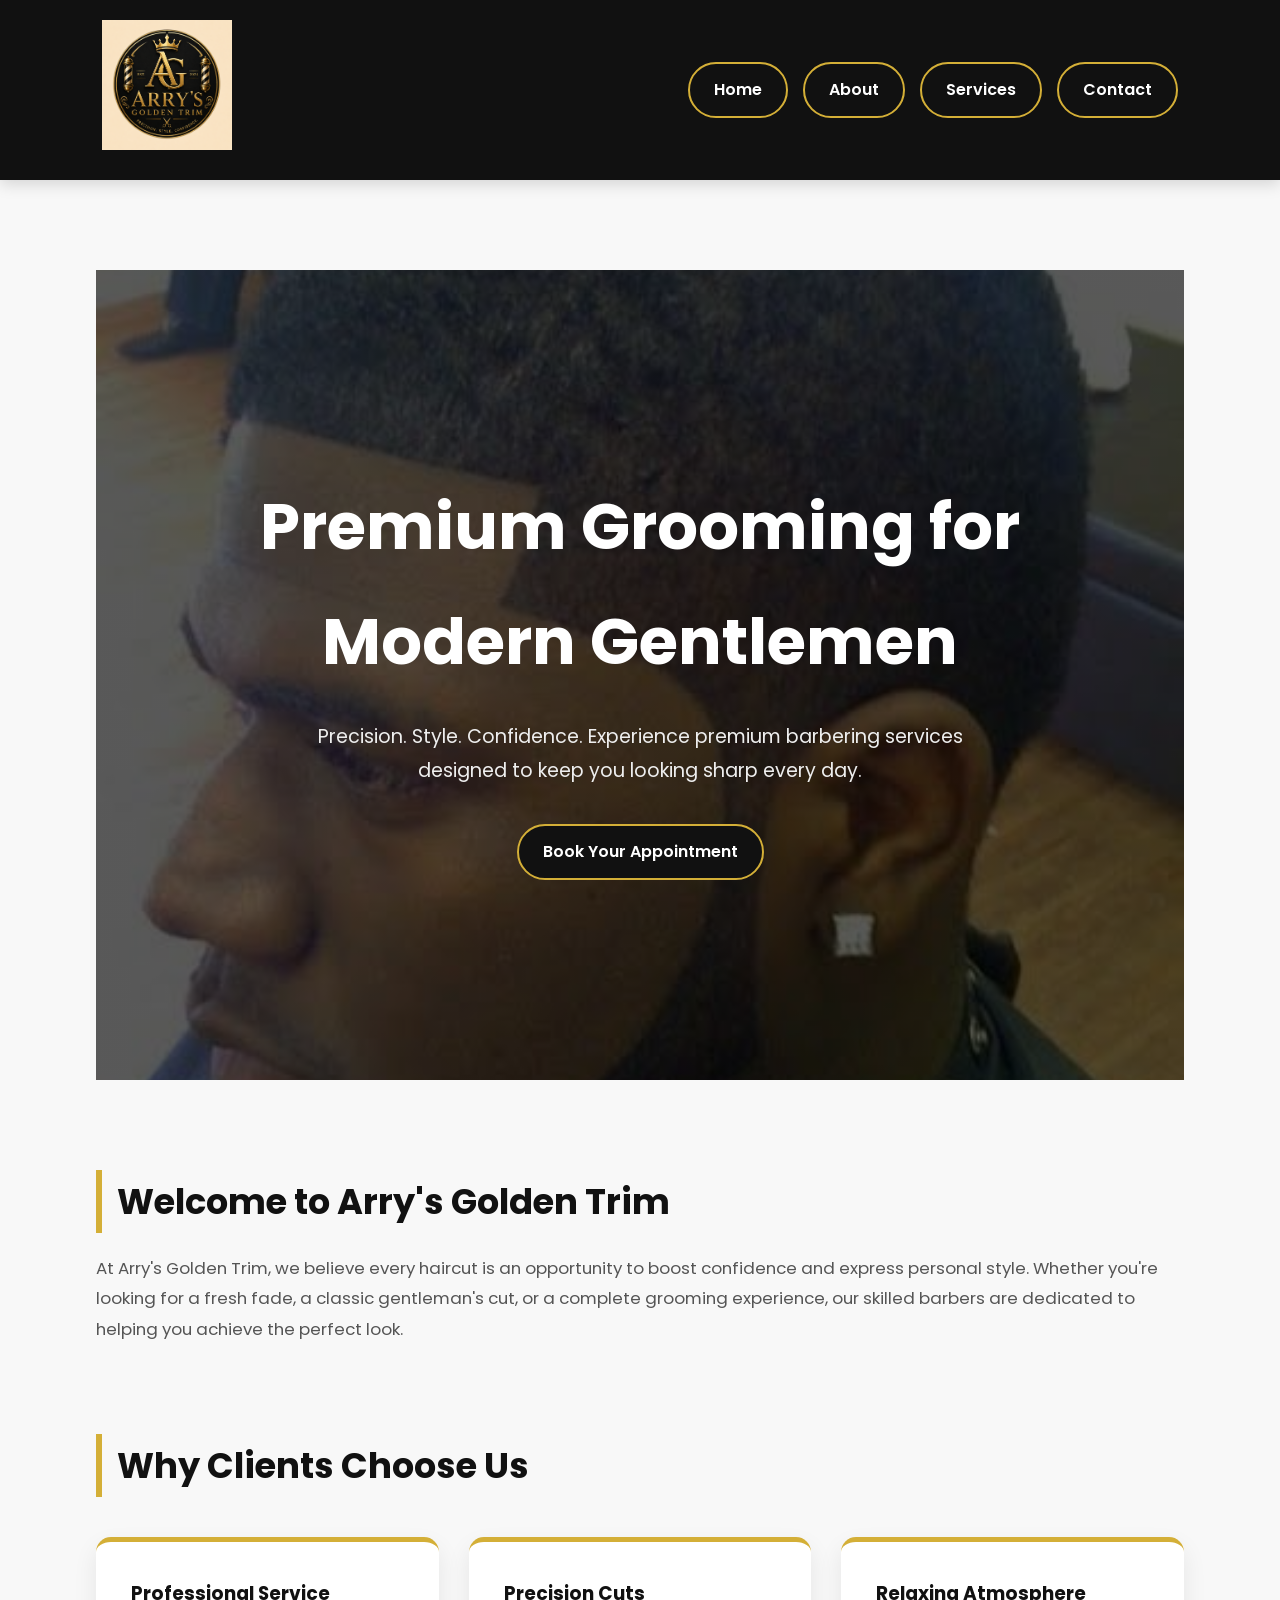
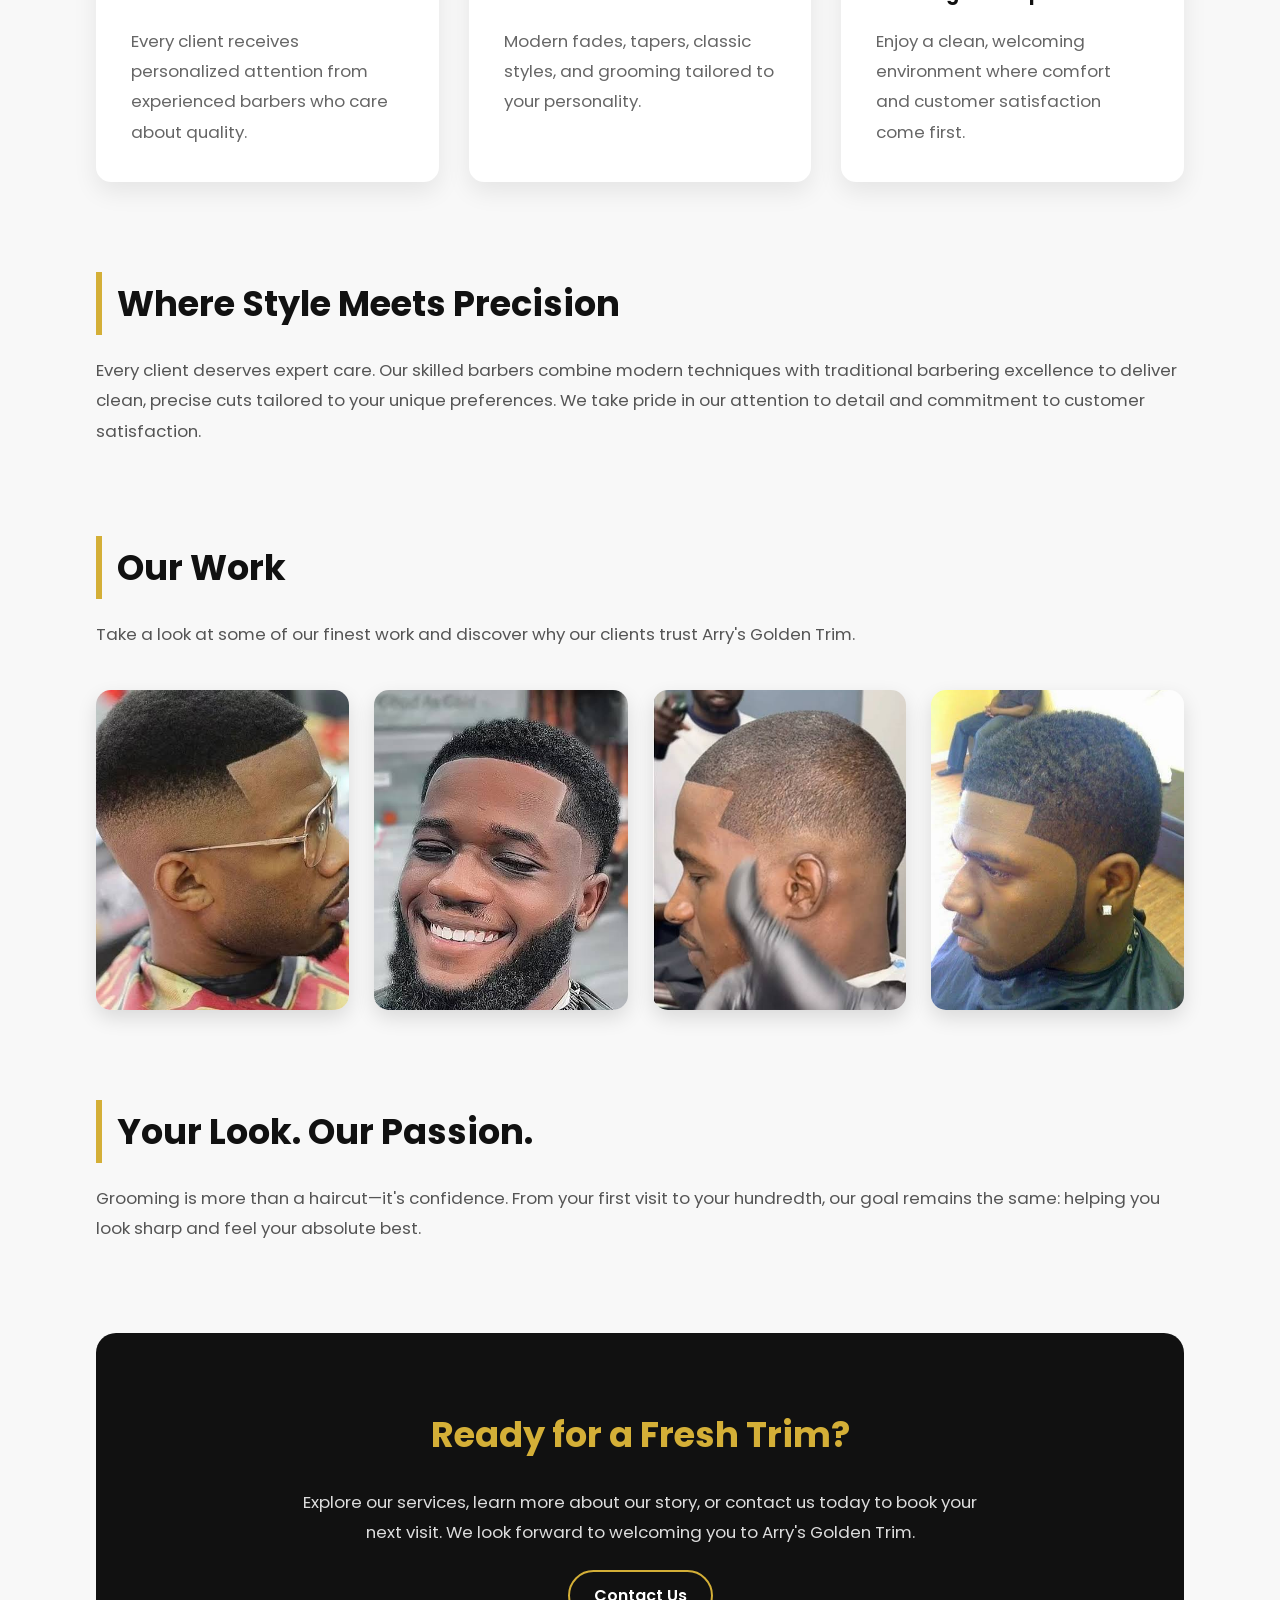
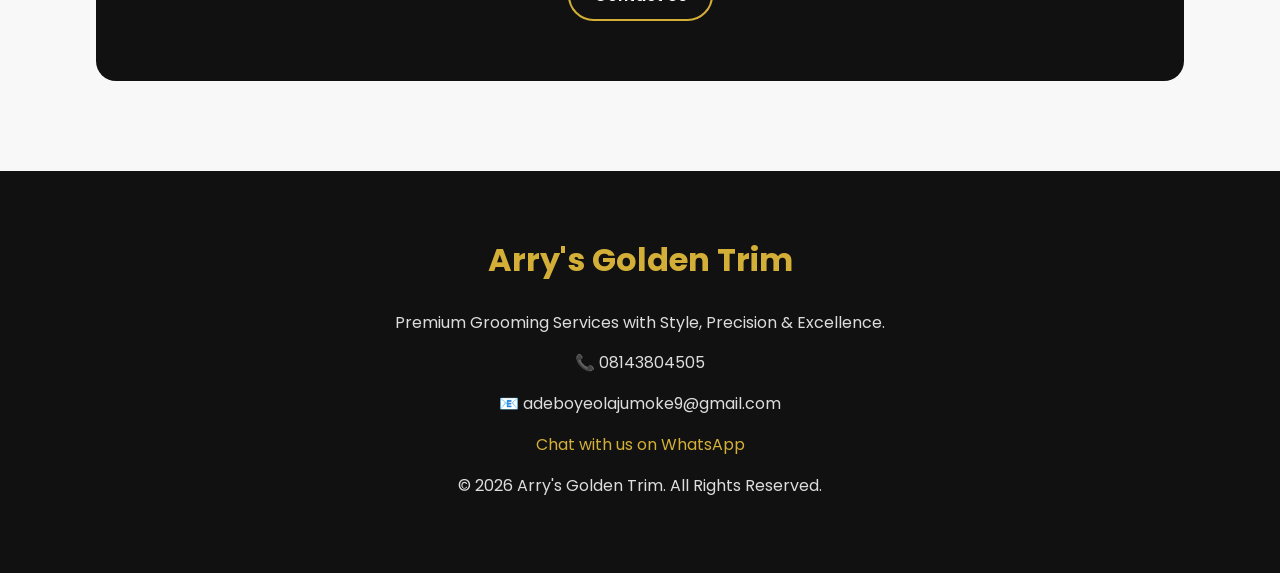
<file: index.html>
<!DOCTYPE html>
<html lang="en">
<head>
    <meta charset="UTF-8">
    <meta name="viewport" content="width=device-width, initial-scale=1.0">
    <title>Arry's Golden Trim | Premium Barbershop</title>

    <link rel="stylesheet" href="style.css">
</head>

<body>

<!-- ================= HEADER ================= -->

<header class="header">

    <div class="logo-section">
        <img src="./asset/logo.png" alt="Arry's Golden Trim Logo" class="logo">
    </div>

    <nav>

        <a class="nav-btn" href="index.html">Home</a>

        <a class="nav-btn" href="./public/about.html">About</a>

        <a class="nav-btn" href="./public/service.html">Services</a>

        <a class="nav-btn" href="./public/contact.html">Contact</a>

    </nav>

</header>

<!-- ================= HERO ================= -->

<section class="hero">

    <h1>Premium Grooming for Modern Gentlemen</h1>

    <p>

        Precision. Style. Confidence.

        Experience premium barbering services designed to keep you looking sharp every day.

    </p>

    <a href="./public/contact.html" class="nav-btn">

        Book Your Appointment

    </a>

</section>

<!-- ================= INTRO ================= -->

<section>

<h2>Welcome to Arry's Golden Trim</h2>

<p>

At Arry's Golden Trim, we believe every haircut is an opportunity to boost confidence and express personal style.

Whether you're looking for a fresh fade, a classic gentleman's cut, or a complete grooming experience,

our skilled barbers are dedicated to helping you achieve the perfect look.

</p>

</section>

<!-- ================= FEATURES ================= -->

<section>

<h2>Why Clients Choose Us</h2>

<div class="features">

<div class="card">

<h3>Professional Service</h3>

<p>

Every client receives personalized attention from experienced barbers who care about quality.

</p>

</div>

<div class="card">

<h3>Precision Cuts</h3>

<p>

Modern fades, tapers, classic styles, and grooming tailored to your personality.

</p>

</div>

<div class="card">

<h3>Relaxing Atmosphere</h3>

<p>

Enjoy a clean, welcoming environment where comfort and customer satisfaction come first.

</p>

</div>

</div>

</section>

<!-- ================= STORY ================= -->

<section>

<h2>Where Style Meets Precision</h2>

<p>

Every client deserves expert care.

Our skilled barbers combine modern techniques with traditional barbering excellence

to deliver clean, precise cuts tailored to your unique preferences.

We take pride in our attention to detail and commitment to customer satisfaction.

</p>

</section>

<!-- ================= GALLERY ================= -->

<section>

<h2>Our Work</h2>

<p>

Take a look at some of our finest work and discover why our clients trust Arry's Golden Trim.

</p>

<div class="gallery-container">

<img class="gallery" src="./asset/cut1.jpg" alt="Haircut">

<img class="gallery" src="./asset/cut2.jpg" alt="Fade">

<img class="gallery" src="./asset/cut3.jpg" alt="Haircut">

<img class="gallery" src="./asset/cut4.jpg" alt="Fade">

</div>

</section>

<!-- ================= PASSION ================= -->

<section>

<h2>Your Look. Our Passion.</h2>

<p>

Grooming is more than a haircut—it's confidence.

From your first visit to your hundredth,

our goal remains the same:

helping you look sharp and feel your absolute best.

</p>

</section>

<!-- ================= CALL TO ACTION ================= -->

<section class="cta">

<h2>Ready for a Fresh Trim?</h2>

<p>

Explore our services, learn more about our story,

or contact us today to book your next visit.

We look forward to welcoming you to Arry's Golden Trim.

</p>

<a href="./public/contact.html" class="nav-btn">

Contact Us

</a>

</section>

<!-- ================= FOOTER ================= -->

<footer>

<h3>Arry's Golden Trim</h3>

<p>Premium Grooming Services with Style, Precision & Excellence.</p>

<p>📞 08143804505</p>

<p>📧 adeboyeolajumoke9@gmail.com</p>

<p>

<a href="https://wa.me/2348143804505">

Chat with us on WhatsApp

</a>

</p>

<p>&copy; 2026 Arry's Golden Trim. All Rights Reserved.</p>

</footer>

</body>

</html>
</file>
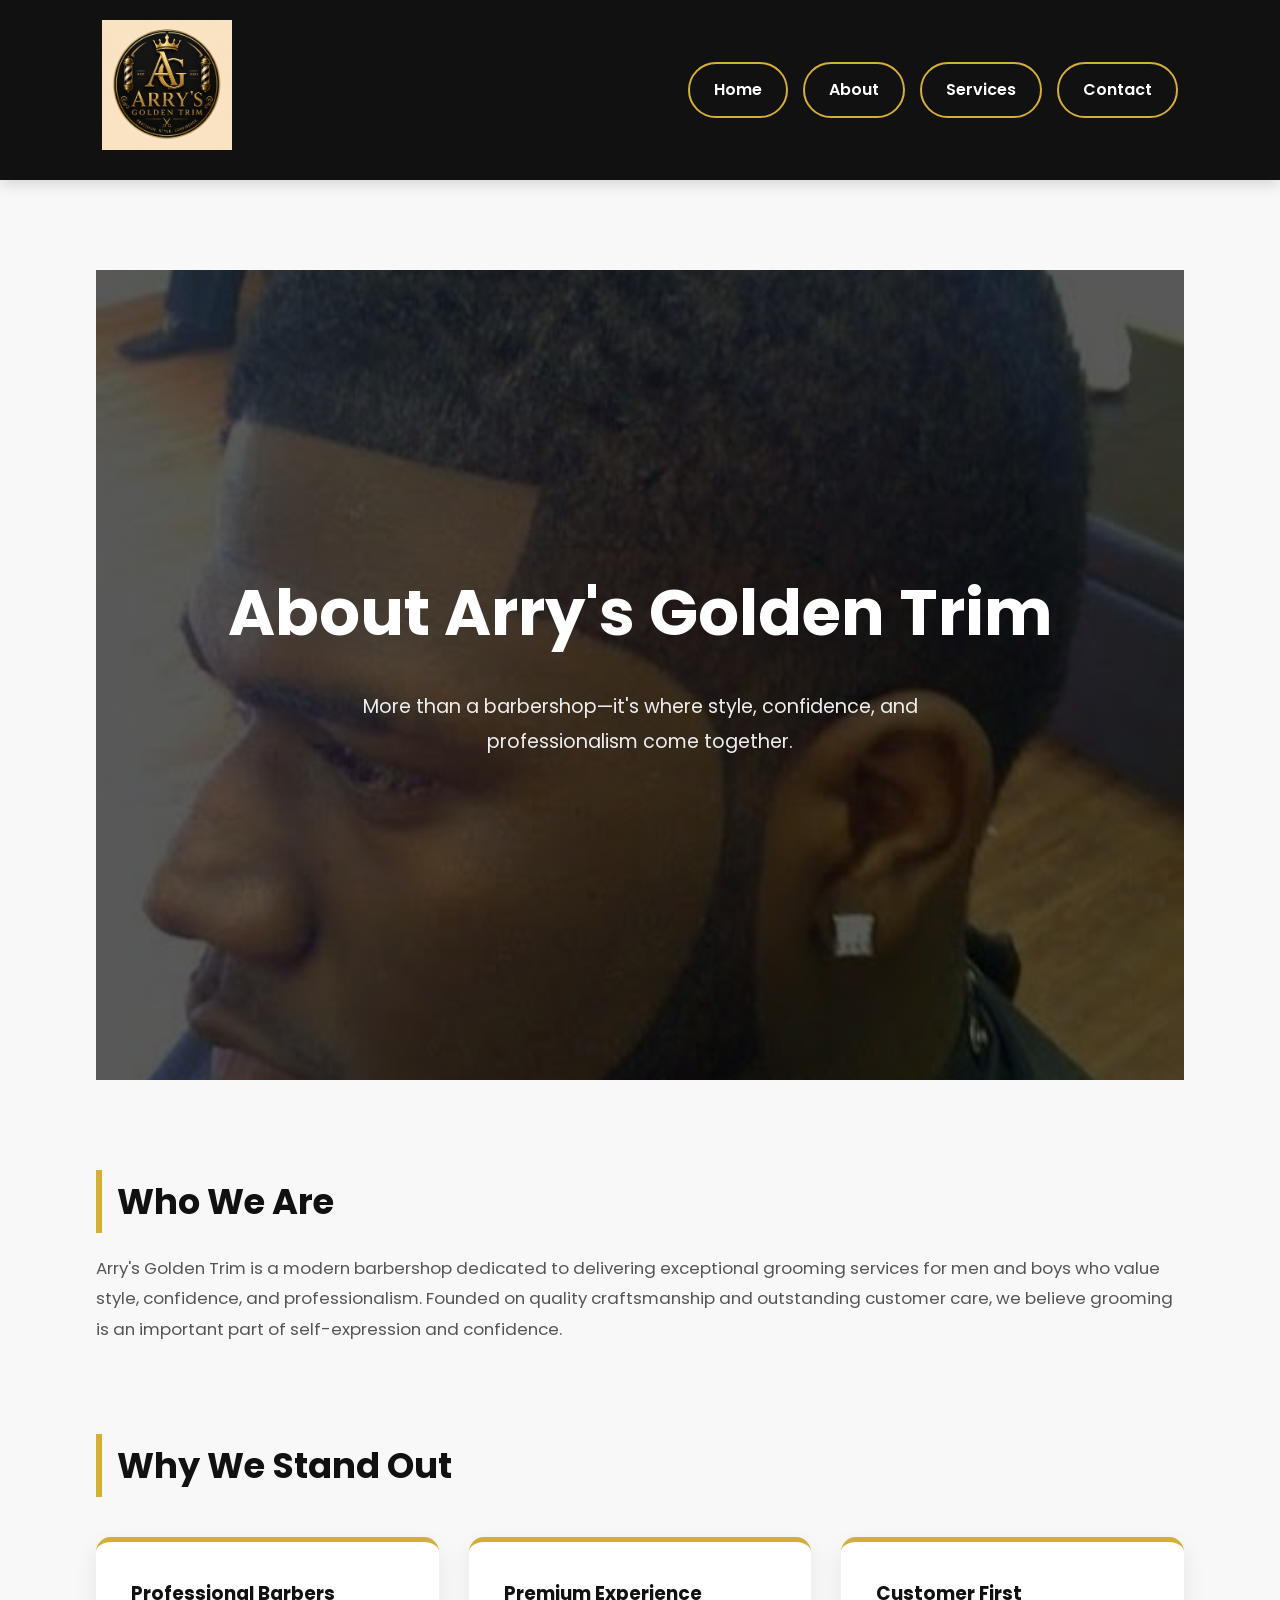
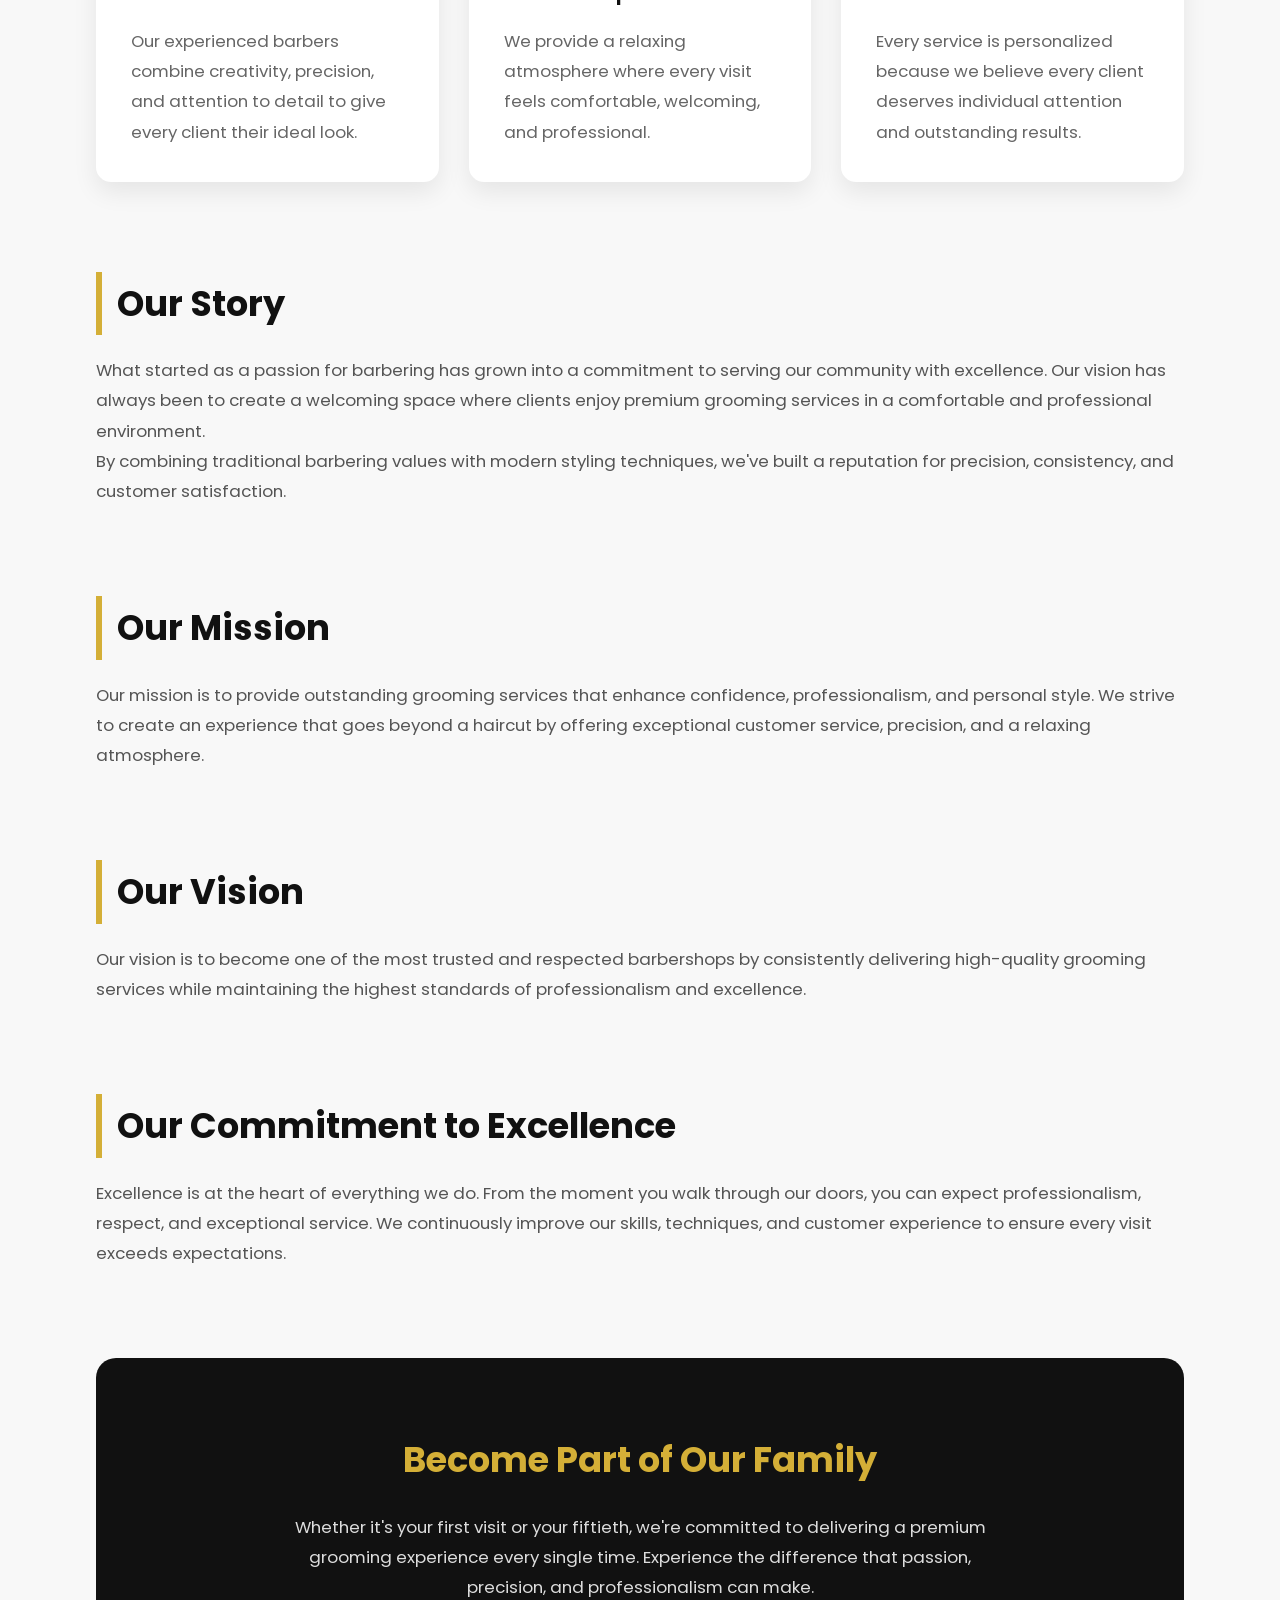
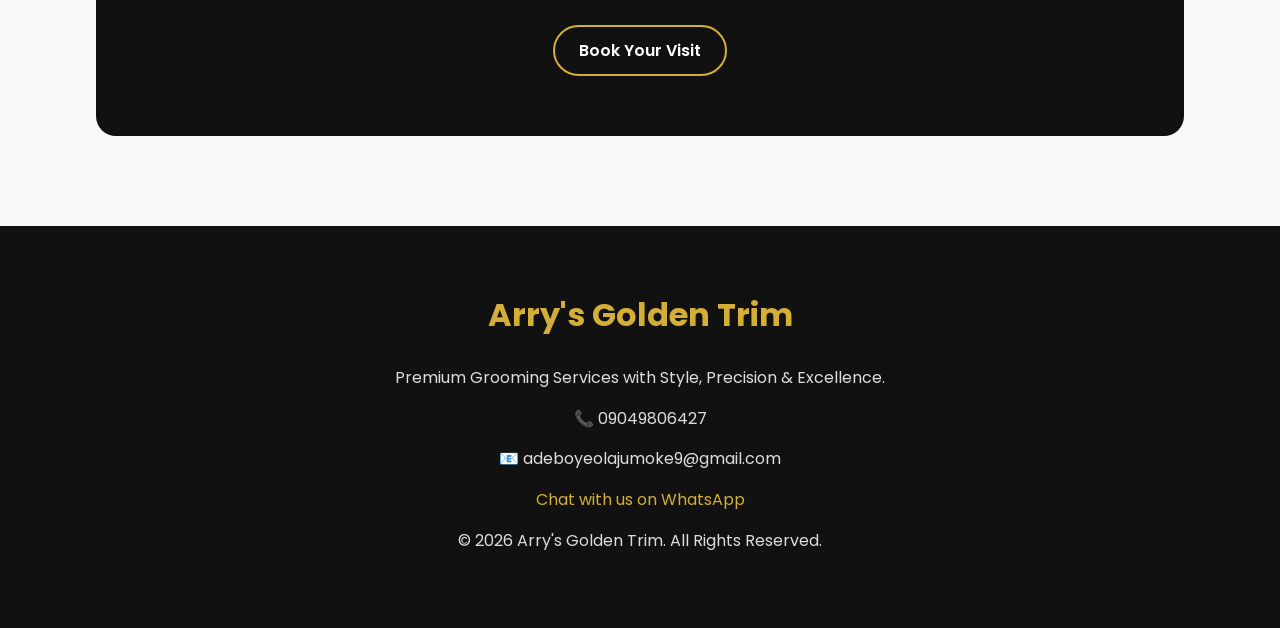
<file: public/about.html>
<!DOCTYPE html>
<html lang="en">
<head>
    <meta charset="UTF-8">
    <meta name="viewport" content="width=device-width, initial-scale=1.0">
    <title>About Us | Arry's Golden Trim</title>

    <link rel="stylesheet" href="../style.css">
</head>

<body>

<!-- HEADER -->

<header class="header">

    <div class="logo-section">
        <img src="../asset/logo.png" alt="Arry's Golden Trim Logo" class="logo">
    </div>

    <nav>

        <a class="nav-btn" href="../index.html">Home</a>

        <a class="nav-btn" href="./about.html">About</a>

        <a class="nav-btn" href="./service.html">Services</a>

        <a class="nav-btn" href="./contact.html">Contact</a>

    </nav>

</header>

<!-- HERO -->

<section class="hero">

    <h1>About Arry's Golden Trim</h1>

    <p>

        More than a barbershop—it's where style, confidence, and professionalism come together.

    </p>

</section>

<!-- WHO WE ARE -->

<section>

<h2>Who We Are</h2>

<p>

Arry's Golden Trim is a modern barbershop dedicated to delivering exceptional grooming services for men and boys who value style, confidence, and professionalism.

Founded on quality craftsmanship and outstanding customer care, we believe grooming is an important part of self-expression and confidence.

</p>

</section>

<!-- FEATURES -->

<section>

<h2>Why We Stand Out</h2>

<div class="features">

<div class="card">

<h3>Professional Barbers</h3>

<p>

Our experienced barbers combine creativity, precision, and attention to detail to give every client their ideal look.

</p>

</div>

<div class="card">

<h3>Premium Experience</h3>

<p>

We provide a relaxing atmosphere where every visit feels comfortable, welcoming, and professional.

</p>

</div>

<div class="card">

<h3>Customer First</h3>

<p>

Every service is personalized because we believe every client deserves individual attention and outstanding results.

</p>

</div>

</div>

</section>

<!-- OUR STORY -->

<section>

<h2>Our Story</h2>

<p>

What started as a passion for barbering has grown into a commitment to serving our community with excellence.

Our vision has always been to create a welcoming space where clients enjoy premium grooming services in a comfortable and professional environment.

</p>

<p>

By combining traditional barbering values with modern styling techniques, we've built a reputation for precision, consistency, and customer satisfaction.

</p>

</section>

<!-- MISSION & VISION -->

<section>

<h2>Our Mission</h2>

<p>

Our mission is to provide outstanding grooming services that enhance confidence, professionalism, and personal style.

We strive to create an experience that goes beyond a haircut by offering exceptional customer service, precision, and a relaxing atmosphere.

</p>

</section>

<section>

<h2>Our Vision</h2>

<p>

Our vision is to become one of the most trusted and respected barbershops by consistently delivering high-quality grooming services while maintaining the highest standards of professionalism and excellence.

</p>

</section>

<!-- COMMITMENT -->

<section>

<h2>Our Commitment to Excellence</h2>

<p>

Excellence is at the heart of everything we do.

From the moment you walk through our doors, you can expect professionalism, respect, and exceptional service.

We continuously improve our skills, techniques, and customer experience to ensure every visit exceeds expectations.

</p>

</section>

<!-- CTA -->

<section class="cta">

<h2>Become Part of Our Family</h2>

<p>

Whether it's your first visit or your fiftieth,

we're committed to delivering a premium grooming experience every single time.

Experience the difference that passion, precision, and professionalism can make.

</p>

<a href="./contact.html" class="nav-btn">

Book Your Visit

</a>

</section>

<!-- FOOTER -->

<footer>

<h3>Arry's Golden Trim</h3>

<p>Premium Grooming Services with Style, Precision & Excellence.</p>

<p>📞 09049806427</p>

<p>📧 adeboyeolajumoke9@gmail.com</p>

<p>

<a href="https://wa.me/2348143804505" target="_blank">

Chat with us on WhatsApp

</a>

</p>

<p>&copy; 2026 Arry's Golden Trim. All Rights Reserved.</p>

</footer>

</body>

</html>
</file>
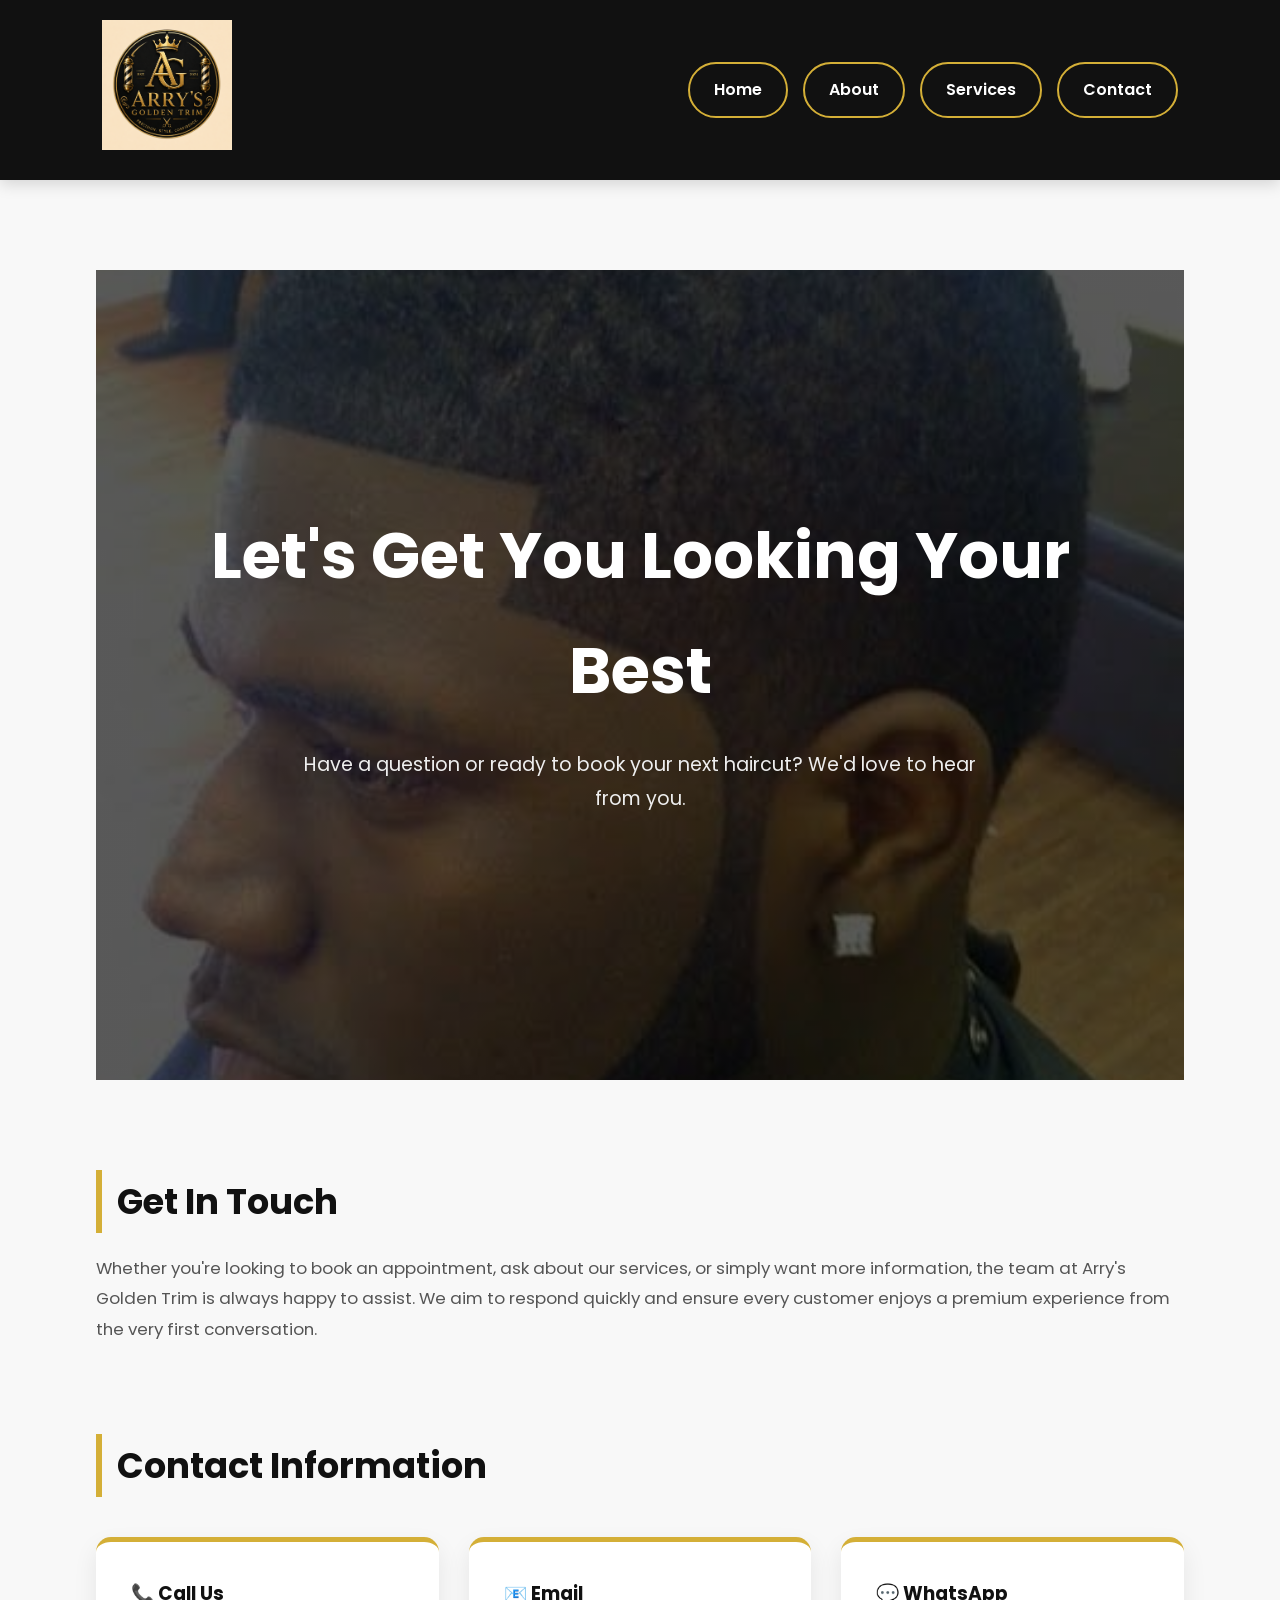
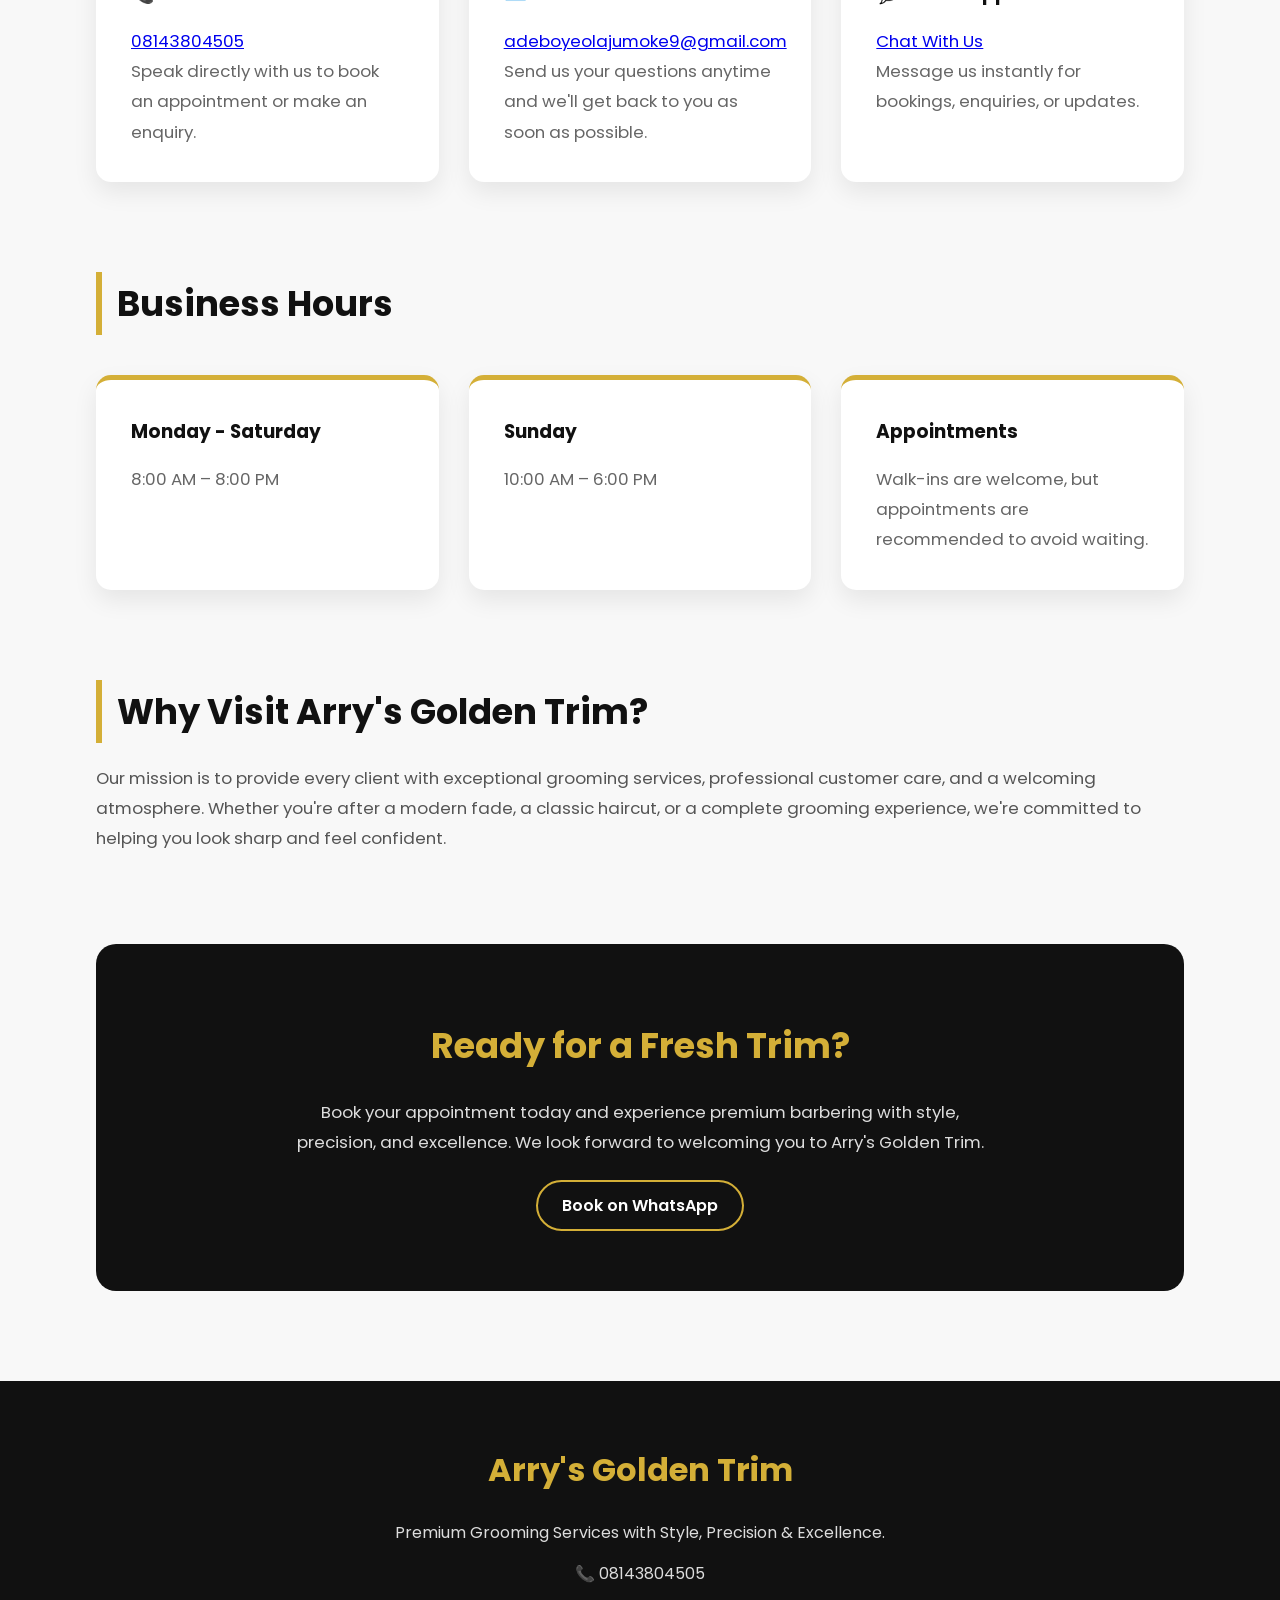
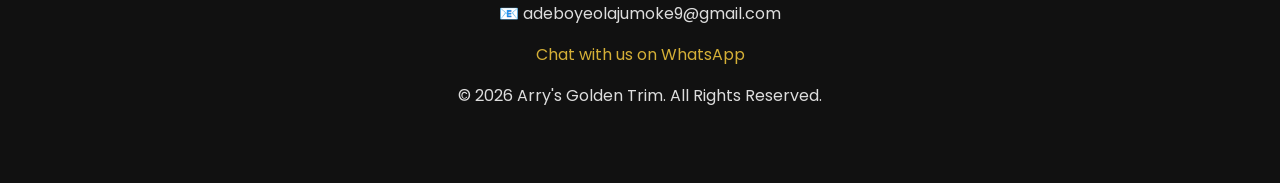
<file: public/contact.html>
<!DOCTYPE html>
<html lang="en">
<head>
    <meta charset="UTF-8">
    <meta name="viewport" content="width=device-width, initial-scale=1.0">
    <title>Contact Us | Arry's Golden Trim</title>

    <link rel="stylesheet" href="../style.css">
</head>

<body>

<!-- ================= HEADER ================= -->

<header class="header">

    <div class="logo-section">
        <img src="../asset/logo.png" alt="Arry's Golden Trim Logo" class="logo">
    </div>

    <nav>

        <a class="nav-btn" href="../index.html">Home</a>

        <a class="nav-btn" href="./about.html">About</a>

        <a class="nav-btn" href="./service.html">Services</a>

        <a class="nav-btn" href="./contact.html">Contact</a>

    </nav>

</header>

<!-- ================= HERO ================= -->

<section class="hero">

    <h1>Let's Get You Looking Your Best</h1>

    <p>

        Have a question or ready to book your next haircut?
        We'd love to hear from you.

    </p>

</section>

<!-- ================= CONTACT INTRO ================= -->

<section>

    <h2>Get In Touch</h2>

    <p>

        Whether you're looking to book an appointment, ask about our services,
        or simply want more information, the team at Arry's Golden Trim is always
        happy to assist. We aim to respond quickly and ensure every customer enjoys
        a premium experience from the very first conversation.

    </p>

</section>

<!-- ================= CONTACT CARDS ================= -->

<section>

<h2>Contact Information</h2>

<div class="features">

<div class="card">

<h3>📞 Call Us</h3>

<p>

<a href="tel:+2348143804505">

08143804505

</a>

</p>

<p>
Speak directly with us to book an appointment or make an enquiry.
</p>

</div>

<div class="card">

<h3>📧 Email</h3>

<p>

<a href="mailto:adeboyeolajumoke9@gmail.com">

adeboyeolajumoke9@gmail.com

</a>

</p>

<p>

Send us your questions anytime and we'll get back to you as soon as possible.

</p>

</div>

<div class="card">

<h3>💬 WhatsApp</h3>

<p>

<a href="https://wa.me/2348143804505" target="_blank">

Chat With Us

</a>

</p>

<p>

Message us instantly for bookings, enquiries, or updates.

</p>

</div>

</div>

</section>

<!-- ================= BUSINESS HOURS ================= -->

<section>

<h2>Business Hours</h2>

<div class="features">

<div class="card">

<h3>Monday - Saturday</h3>

<p>8:00 AM – 8:00 PM</p>

</div>

<div class="card">

<h3>Sunday</h3>

<p>10:00 AM – 6:00 PM</p>

</div>

<div class="card">

<h3>Appointments</h3>

<p>

Walk-ins are welcome, but appointments are recommended to avoid waiting.

</p>

</div>

</div>

</section>

<!-- ================= WHY VISIT ================= -->

<section>

<h2>Why Visit Arry's Golden Trim?</h2>

<p>

Our mission is to provide every client with exceptional grooming services,
professional customer care, and a welcoming atmosphere.

Whether you're after a modern fade, a classic haircut, or a complete grooming
experience, we're committed to helping you look sharp and feel confident.

</p>

</section>

<!-- ================= CTA ================= -->

<section class="cta">

<h2>Ready for a Fresh Trim?</h2>

<p>

Book your appointment today and experience premium barbering with style,
precision, and excellence.

We look forward to welcoming you to Arry's Golden Trim.

</p>

<a href="https://wa.me/2348143804505" class="nav-btn" target="_blank">

Book on WhatsApp

</a>

</section>

<!-- ================= FOOTER ================= -->

<footer>

<h3>Arry's Golden Trim</h3>

<p>

Premium Grooming Services with Style, Precision & Excellence.

</p>

<p>📞 08143804505</p>

<p>📧 adeboyeolajumoke9@gmail.com</p>

<p>

<a href="https://wa.me/2348143804505" target="_blank">

Chat with us on WhatsApp

</a>

</p>

<p>&copy; 2026 Arry's Golden Trim. All Rights Reserved.</p>

</footer>

</body>
</html>
</file>
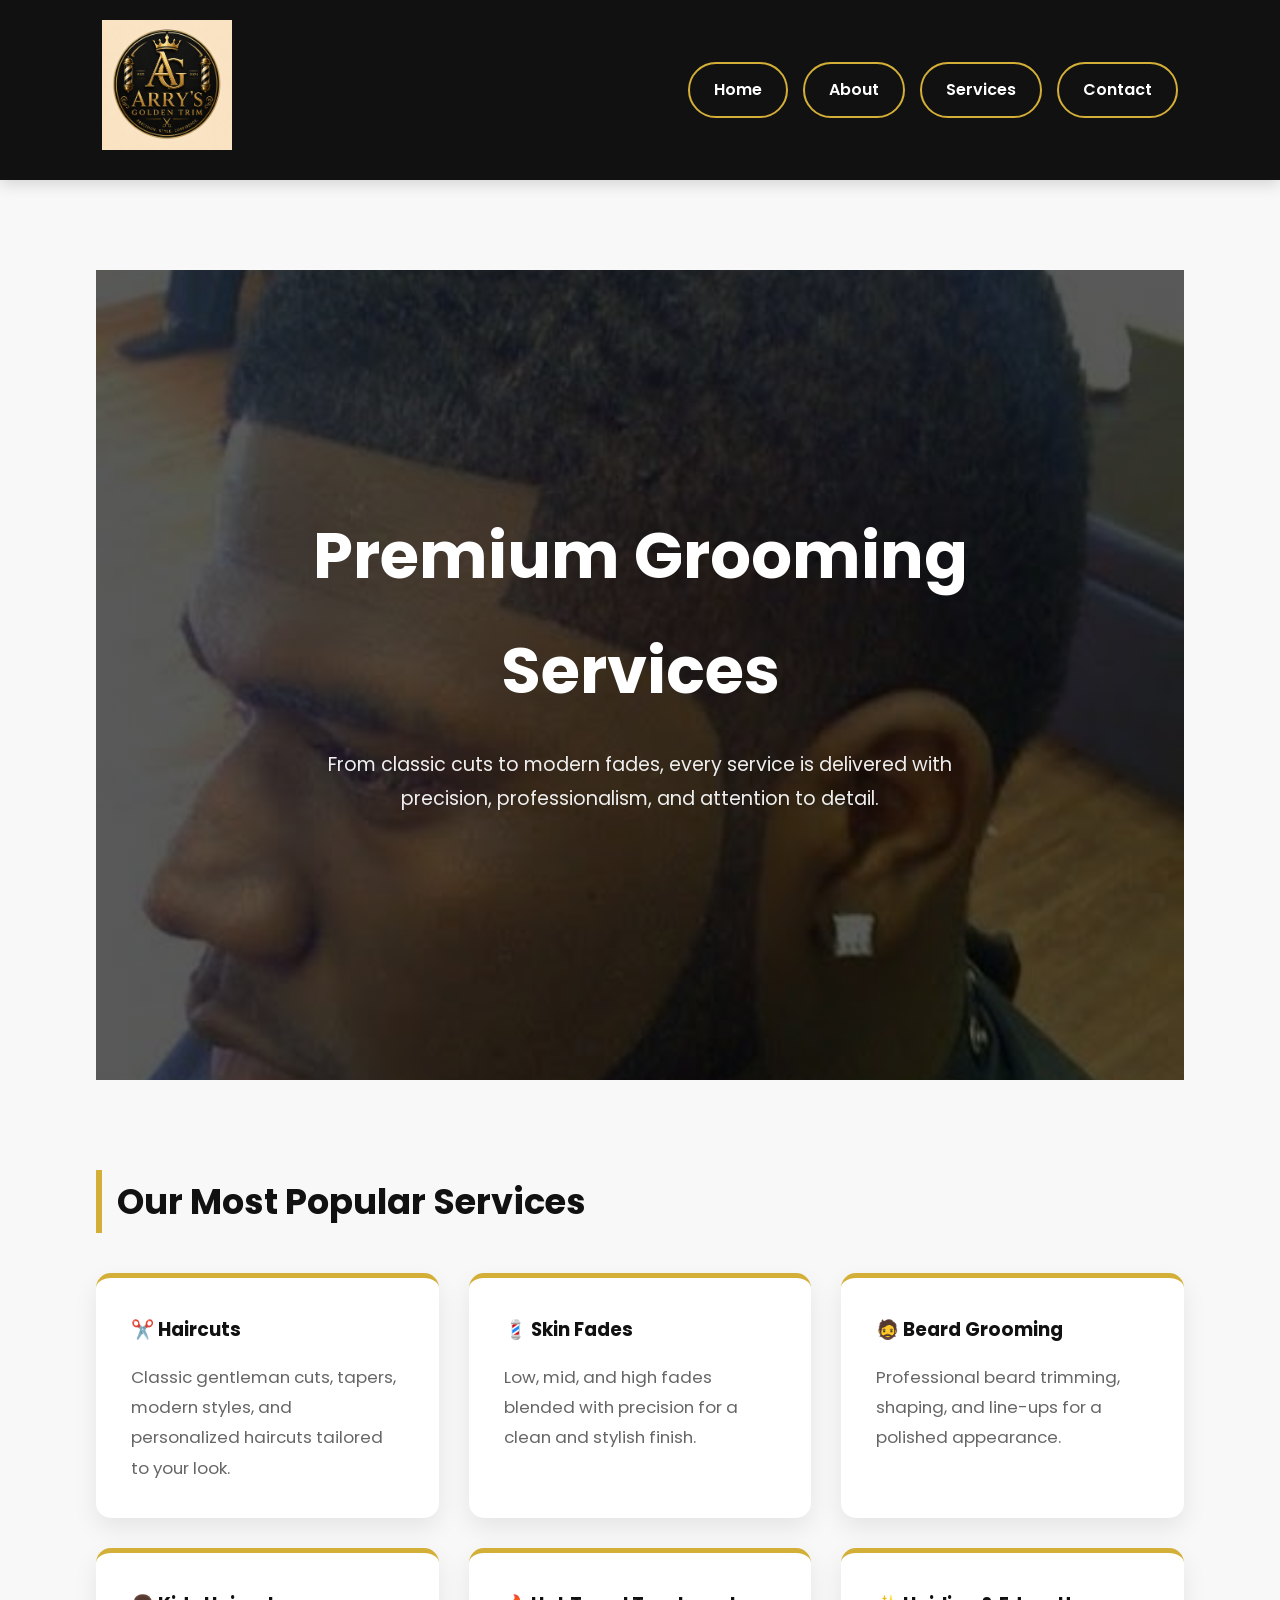
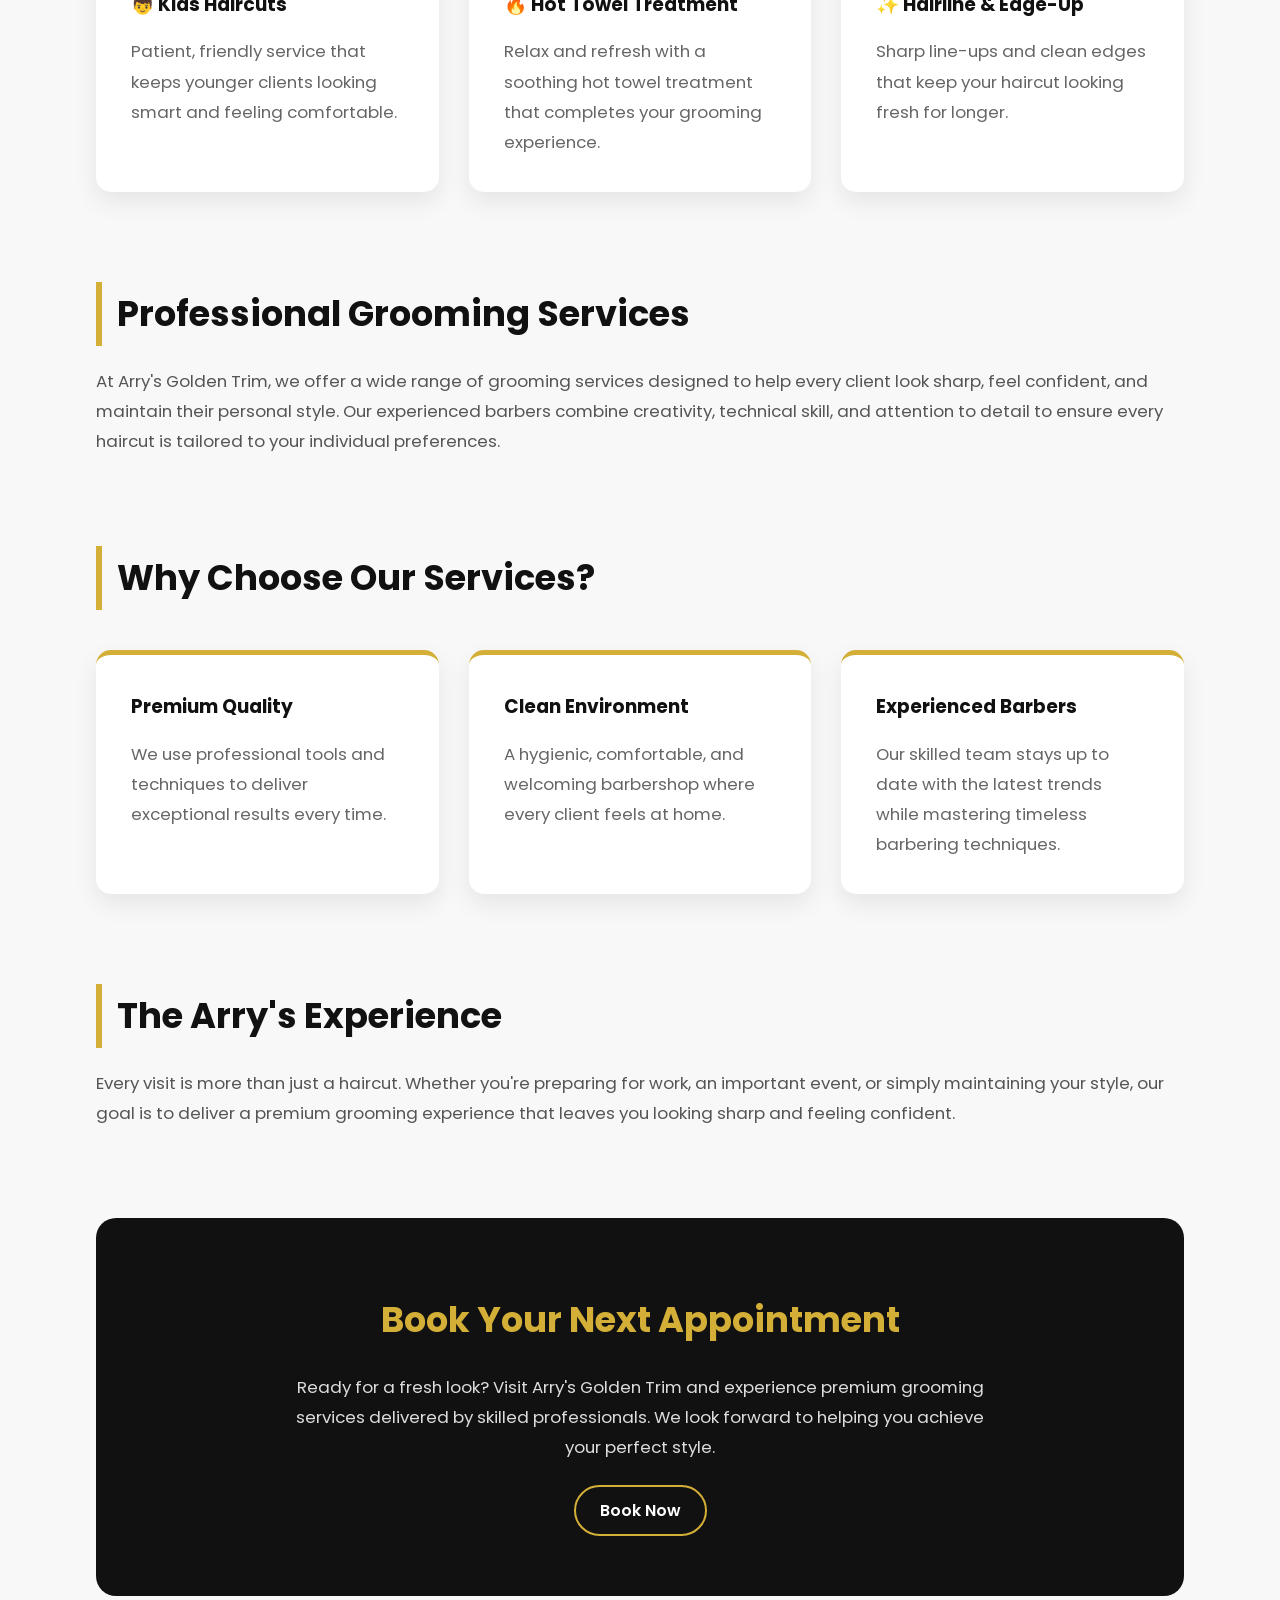
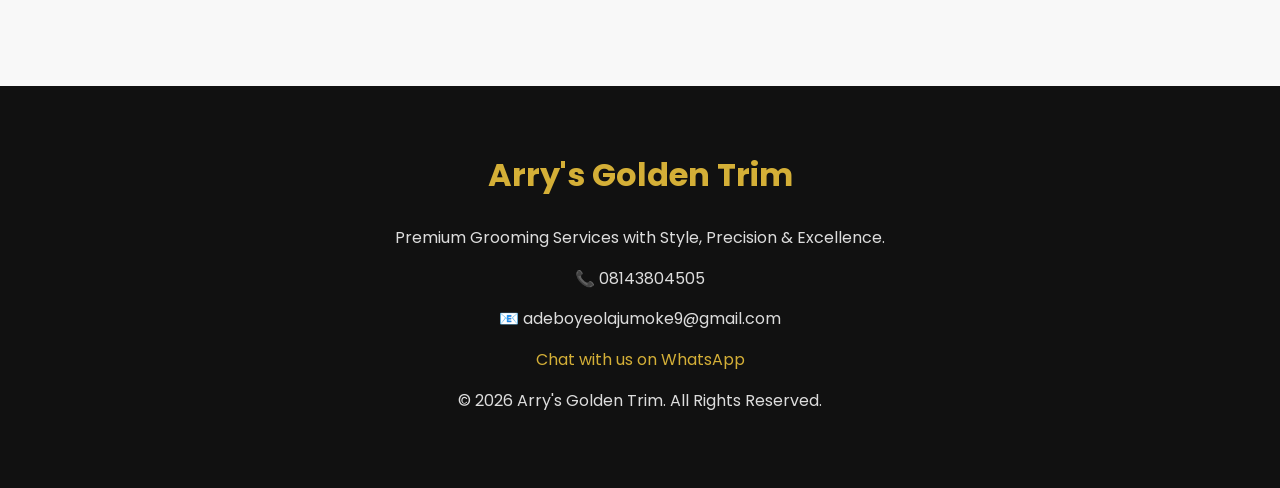
<file: public/service.html>
<!DOCTYPE html>
<html lang="en">
<head>
    <meta charset="UTF-8">
    <meta name="viewport" content="width=device-width, initial-scale=1.0">
    <title>Our Services | Arry's Golden Trim</title>

    <link rel="stylesheet" href="../style.css">
</head>

<body>

<!-- ================= HEADER ================= -->

<header class="header">

    <div class="logo-section">
        <img src="../asset/logo.png" alt="Arry's Golden Trim Logo" class="logo">
    </div>

    <nav>

        <a class="nav-btn" href="../index.html">Home</a>

        <a class="nav-btn" href="./about.html">About</a>

        <a class="nav-btn" href="./service.html">Services</a>

        <a class="nav-btn" href="./contact.html">Contact</a>

    </nav>

</header>

<!-- ================= HERO ================= -->

<section class="hero">

    <h1>Premium Grooming Services</h1>

    <p>

        From classic cuts to modern fades, every service is delivered with precision,
        professionalism, and attention to detail.

    </p>

</section>

<!-- ================= SERVICES ================= -->

<section>

<h2>Our Most Popular Services</h2>

<div class="features">

<div class="card">

<h3>✂️ Haircuts</h3>

<p>

Classic gentleman cuts, tapers, modern styles, and personalized haircuts tailored to your look.

</p>

</div>

<div class="card">

<h3>💈 Skin Fades</h3>

<p>

Low, mid, and high fades blended with precision for a clean and stylish finish.

</p>

</div>

<div class="card">

<h3>🧔 Beard Grooming</h3>

<p>

Professional beard trimming, shaping, and line-ups for a polished appearance.

</p>

</div>

<div class="card">

<h3>👦 Kids Haircuts</h3>

<p>

Patient, friendly service that keeps younger clients looking smart and feeling comfortable.

</p>

</div>

<div class="card">

<h3>🔥 Hot Towel Treatment</h3>

<p>

Relax and refresh with a soothing hot towel treatment that completes your grooming experience.

</p>

</div>

<div class="card">

<h3>✨ Hairline & Edge-Up</h3>

<p>

Sharp line-ups and clean edges that keep your haircut looking fresh for longer.

</p>

</div>

</div>

</section>

<!-- ================= DETAILS ================= -->

<section>

<h2>Professional Grooming Services</h2>

<p>

At Arry's Golden Trim, we offer a wide range of grooming services designed to help every client look sharp, feel confident, and maintain their personal style.

Our experienced barbers combine creativity, technical skill, and attention to detail to ensure every haircut is tailored to your individual preferences.

</p>

</section>

<!-- ================= WHY CHOOSE US ================= -->

<section>

<h2>Why Choose Our Services?</h2>

<div class="features">

<div class="card">

<h3>Premium Quality</h3>

<p>

We use professional tools and techniques to deliver exceptional results every time.

</p>

</div>

<div class="card">

<h3>Clean Environment</h3>

<p>

A hygienic, comfortable, and welcoming barbershop where every client feels at home.

</p>

</div>

<div class="card">

<h3>Experienced Barbers</h3>

<p>

Our skilled team stays up to date with the latest trends while mastering timeless barbering techniques.

</p>

</div>

</div>

</section>

<!-- ================= EXPERIENCE ================= -->

<section>

<h2>The Arry's Experience</h2>

<p>

Every visit is more than just a haircut.

Whether you're preparing for work, an important event, or simply maintaining your style,

our goal is to deliver a premium grooming experience that leaves you looking sharp and feeling confident.

</p>

</section>

<!-- ================= CTA ================= -->

<section class="cta">

<h2>Book Your Next Appointment</h2>

<p>

Ready for a fresh look?

Visit Arry's Golden Trim and experience premium grooming services delivered by skilled professionals.

We look forward to helping you achieve your perfect style.

</p>

<a href="./contact.html" class="nav-btn">

Book Now

</a>

</section>

<!-- ================= FOOTER ================= -->

<footer>

<h3>Arry's Golden Trim</h3>

<p>Premium Grooming Services with Style, Precision & Excellence.</p>

<p>📞 08143804505</p>

<p>📧 adeboyeolajumoke9@gmail.com</p>

<p>

<a href="https://wa.me/2348143804505" target="_blank">

Chat with us on WhatsApp

</a>

</p>

<p>&copy; 2026 Arry's Golden Trim. All Rights Reserved.</p>

</footer>

</body>
</html>
</file>
<file: style.css>
/* ===========================
   GOOGLE FONT
=========================== */

@import url('https://fonts.googleapis.com/css2?family=Poppins:wght@300;400;500;600;700;800&display=swap');

/* ===========================
   RESET
=========================== */

*{
    margin:0;
    padding:0;
    box-sizing:border-box;
}

html{
    scroll-behavior:smooth;
}

body{
    font-family:'Poppins',sans-serif;
    background:#f8f8f8;
    color:#222;
    line-height:1.8;
}

/* ===========================
   HEADER
=========================== */

.header{
    background:#111;
    padding:20px 8%;
    display:flex;
    justify-content:space-between;
    align-items:center;
    flex-wrap:wrap;
    position:sticky;
    top:0;
    z-index:1000;
    box-shadow:0 4px 15px rgba(0,0,0,.15);
}

.logo{
    width:130px;
}

/* ===========================
   NAVIGATION
=========================== */

nav{
    display:flex;
    gap:15px;
    flex-wrap:wrap;
}

.nav-btn{
    text-decoration:none;
    color:white;
    padding:12px 24px;
    border-radius:40px;
    background:#111;
    border:2px solid #D4AF37;
    transition:.35s;
    font-weight:600;
}

.nav-btn:hover{
    background:#D4AF37;
    color:#111;
    transform:translateY(-3px);
}

/* ===========================
   HERO
=========================== */

.hero{
    height:90vh;

    background:
    linear-gradient(rgba(0,0,0,.65),
    rgba(0,0,0,.65)),
    url("./asset/cut4.jpg");

    background-size:cover;
    background-position:center;

    display:flex;
    flex-direction:column;
    justify-content:center;
    align-items:center;

    text-align:center;
    padding:20px;
}

.hero h1{
    color:white;
    font-size:4rem;
    max-width:900px;
    margin-bottom:20px;
}

.hero p{
    color:#eee;
    font-size:1.2rem;
    max-width:700px;
    margin-bottom:35px;
}

/* ===========================
   SECTIONS
=========================== */

section{
    width:85%;
    margin:90px auto;
}

section h2{
    color:#111;
    font-size:2.2rem;
    margin-bottom:20px;
    border-left:6px solid #D4AF37;
    padding-left:15px;
}

section p{
    color:#555;
    font-size:1.05rem;
}

/* ===========================
   FEATURE CARDS
=========================== */

.features{
    display:grid;
    grid-template-columns:repeat(auto-fit,minmax(260px,1fr));
    gap:30px;
    margin-top:40px;
}

.card{
    background:white;
    padding:35px;
    border-radius:15px;
    box-shadow:0 10px 25px rgba(0,0,0,.08);
    transition:.35s;
    border-top:5px solid #D4AF37;
}

.card:hover{
    transform:translateY(-10px);
    box-shadow:0 20px 40px rgba(0,0,0,.18);
}

.card h3{
    margin-bottom:15px;
    color:#111;
}

.card p{
    color:#666;
}

/* ===========================
   GALLERY
=========================== */

.gallery-container{
    display:grid;
    grid-template-columns:repeat(auto-fit,minmax(250px,1fr));
    gap:25px;
    margin-top:40px;
}

.gallery{
    width:100%;
    height:320px;
    object-fit:cover;
    border-radius:15px;
    transition:.4s;
    box-shadow:0 8px 20px rgba(0,0,0,.12);
}

.gallery:hover{
    transform:scale(1.05);
    box-shadow:0 18px 40px rgba(0,0,0,.25);
}

/* ===========================
   CTA SECTION
=========================== */

.cta{
    background:#111;
    color:white;
    text-align:center;
    padding:70px 40px;
    border-radius:20px;
}

.cta h2{
    color:#D4AF37;
    border:none;
    padding:0;
}

.cta p{
    color:#ddd;
    max-width:700px;
    margin:20px auto 35px;
}

/* ===========================
   FOOTER
=========================== */

footer{
    background:#111;
    color:white;
    text-align:center;
    padding:60px 20px;
    margin-top:80px;
}

footer h3{
    color:#D4AF37;
    font-size:2rem;
    margin-bottom:20px;
}

footer p{
    margin:12px 0;
    color:#ddd;
}

footer a{
    color:#D4AF37;
    text-decoration:none;
    transition:.3s;
}

footer a:hover{
    color:white;
}

/* ===========================
   SCROLLBAR
=========================== */

::-webkit-scrollbar{
    width:10px;
}

::-webkit-scrollbar-track{
    background:#f2f2f2;
}

::-webkit-scrollbar-thumb{
    background:#D4AF37;
    border-radius:20px;
}

/* ===========================
   RESPONSIVE
=========================== */

@media(max-width:900px){

.header{
    flex-direction:column;
    gap:20px;
}

.hero h1{
    font-size:2.8rem;
}

.hero p{
    font-size:1rem;
}

section{
    width:92%;
}

section h2{
    font-size:1.8rem;
}

.gallery{
    height:250px;
}

}

@media(max-width:600px){

.hero{
    height:80vh;
}

.hero h1{
    font-size:2.2rem;
}

.logo{
    width:100px;
}

nav{
    justify-content:center;
}

.nav-btn{
    padding:10px 18px;
    font-size:.9rem;
}

}
</file>
